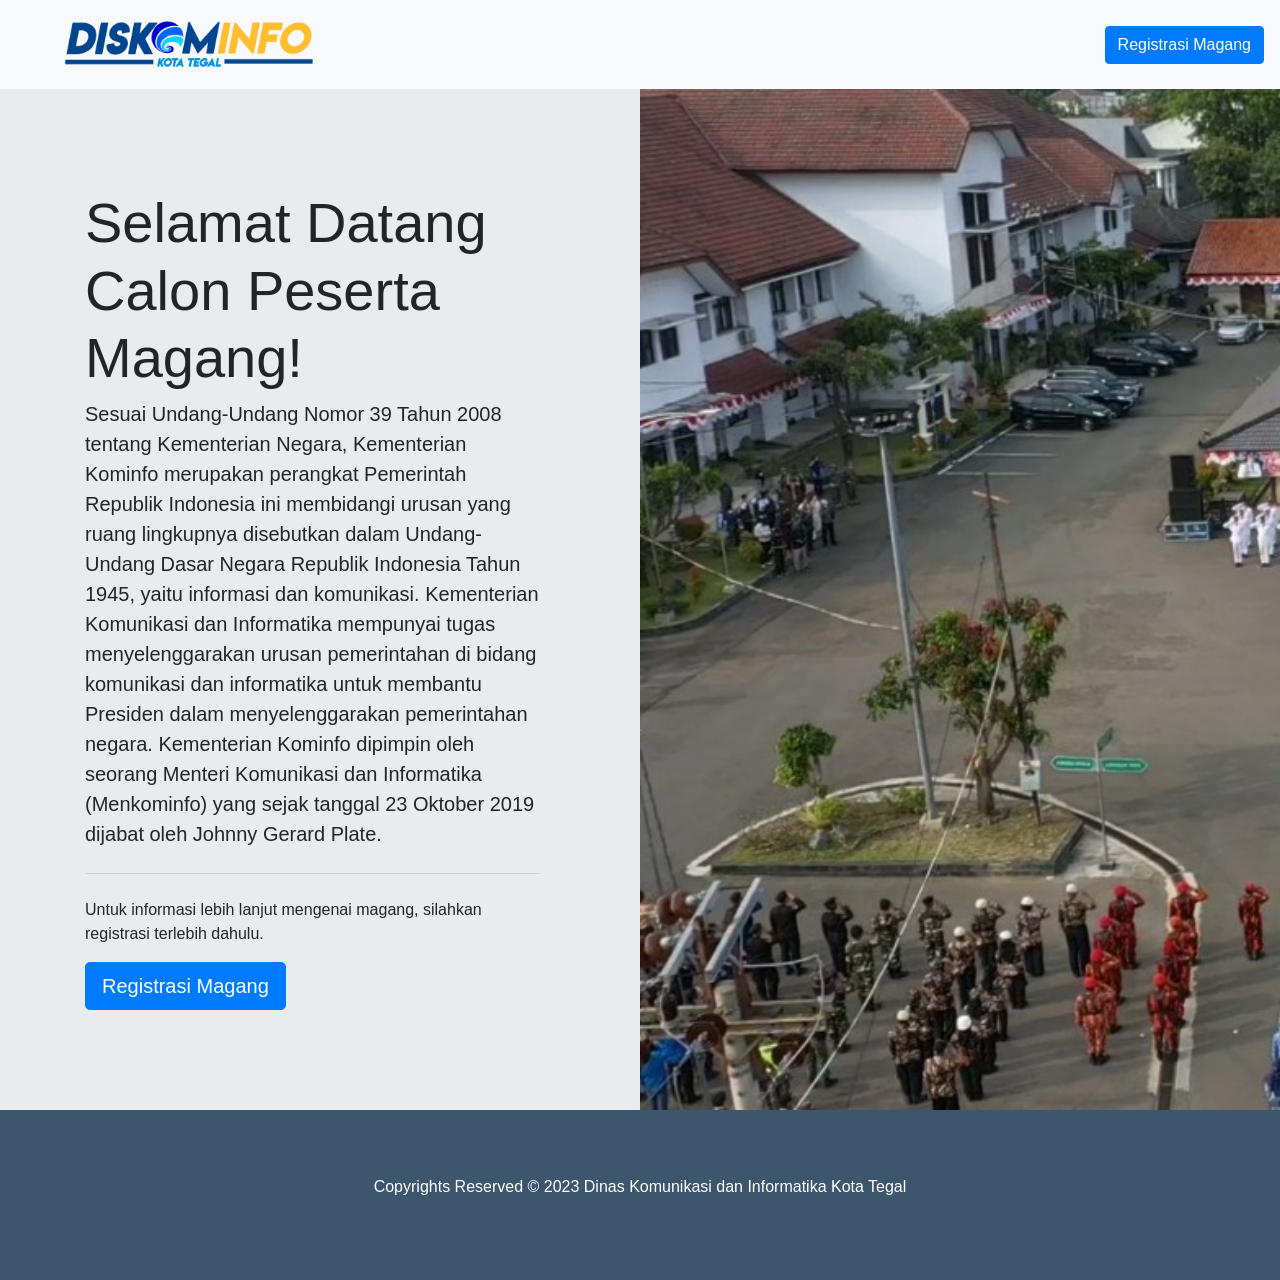
<file: index.html>
<!DOCTYPE html>
<html lang="en">
	<head>
		<meta charset="UTF-8" />
		<meta http-equiv="X-UA-Compatible" content="IE=edge" />
		<meta name="viewport" content="width=device-width, initial-scale=1.0" />
		<link
			rel="stylesheet"
			href="https://cdn.jsdelivr.net/npm/bootstrap@4.3.1/dist/css/bootstrap.min.css"
			integrity="sha384-ggOyR0iXCbMQv3Xipma34MD+dH/1fQ784/j6cY/iJTQUOhcWr7x9JvoRxT2MZw1T"
			crossorigin="anonymous"
		/>
		<link rel="stylesheet" href="./index.css" />
		<link rel="shortcut icon" type="image/x-icon" href="/img/favicon.png" />
		<title>Portal Penerima Magang</title>
	</head>
	<body>
		<!-- navigation bar -->
		<nav class="navbar navbar-expand-lg navbar-light bg-light p-3">
			<a class="navbar-brand ml-5" href="/"><img class="logo-nav" src="./img/logo_diskominfo.png" alt="" /></a>

			<button class="navbar-toggler" type="button" data-toggle="collapse" data-target="#navbarNavAltMarkup" aria-controls="navbarNavAltMarkup" aria-expanded="false" aria-label="Toggle navigation">
				<span class="navbar-toggler-icon"></span>
			</button>
			<div class="collapse navbar-collapse justify-content-end" id="navbarNavAltMarkup">
				<div class="navbar-nav ms-auto">
					<a href="/register.html">
						<div type="button" class="btn btn-primary">Registrasi Magang</div>
					</a>
				</div>
			</div>
		</nav>
		<!-- end of navigation bar -->

		<!-- jumbotron -->

		<div class="row">
			<div class="col-12 col-lg-6 p-0">
				<div class="jumbotron mb-0">
					<h1 class="display-4">Selamat Datang Calon Peserta Magang!</h1>
					<p class="lead">
						Sesuai Undang-Undang Nomor 39 Tahun 2008 tentang Kementerian Negara, Kementerian Kominfo merupakan perangkat Pemerintah Republik Indonesia ini membidangi urusan yang ruang lingkupnya
						disebutkan dalam Undang-Undang Dasar Negara Republik Indonesia Tahun 1945, yaitu informasi dan komunikasi. Kementerian Komunikasi dan Informatika mempunyai tugas menyelenggarakan urusan
						pemerintahan di bidang komunikasi dan informatika untuk membantu Presiden dalam menyelenggarakan pemerintahan negara. Kementerian Kominfo dipimpin oleh seorang Menteri Komunikasi dan
						Informatika (Menkominfo) yang sejak tanggal 23 Oktober 2019 dijabat oleh Johnny Gerard Plate.
					</p>
					<hr class="my-4" />
					<p>Untuk informasi lebih lanjut mengenai magang, silahkan registrasi terlebih dahulu.</p>
					<a class="btn btn-primary btn-lg" href="/register.html" role="button">Registrasi Magang</a>
				</div>
			</div>
			<div class="col-12 col-lg-6 p-0 mb-0">
				<div class="hero-img mb-0">
					<img src="./img/hero-pemkot.jpg" class="img-responsive fit-image" alt="" />
				</div>
			</div>
		</div>

		<!-- end of jumbotron -->

		<!-- footer -->

		<div class="footer d-flex justify-content-center align-items-center text-center"><p>Copyrights Reserved © 2023 Dinas Komunikasi dan Informatika Kota Tegal</p></div>

		<!-- end of footer -->

		<script src="https://code.jquery.com/jquery-3.3.1.slim.min.js" integrity="sha384-q8i/X+965DzO0rT7abK41JStQIAqVgRVzpbzo5smXKp4YfRvH+8abtTE1Pi6jizo" crossorigin="anonymous"></script>
		<script
			src="https://cdn.jsdelivr.net/npm/popper.js@1.14.7/dist/umd/popper.min.js"
			integrity="sha384-UO2eT0CpHqdSJQ6hJty5KVphtPhzWj9WO1clHTMGa3JDZwrnQq4sF86dIHNDz0W1"
			crossorigin="anonymous"
		></script>
		<script
			src="https://cdn.jsdelivr.net/npm/bootstrap@4.3.1/dist/js/bootstrap.min.js"
			integrity="sha384-JjSmVgyd0p3pXB1rRibZUAYoIIy6OrQ6VrjIEaFf/nJGzIxFDsf4x0xIM+B07jRM"
			crossorigin="anonymous"
		></script>
	</body>
</html>
</file>
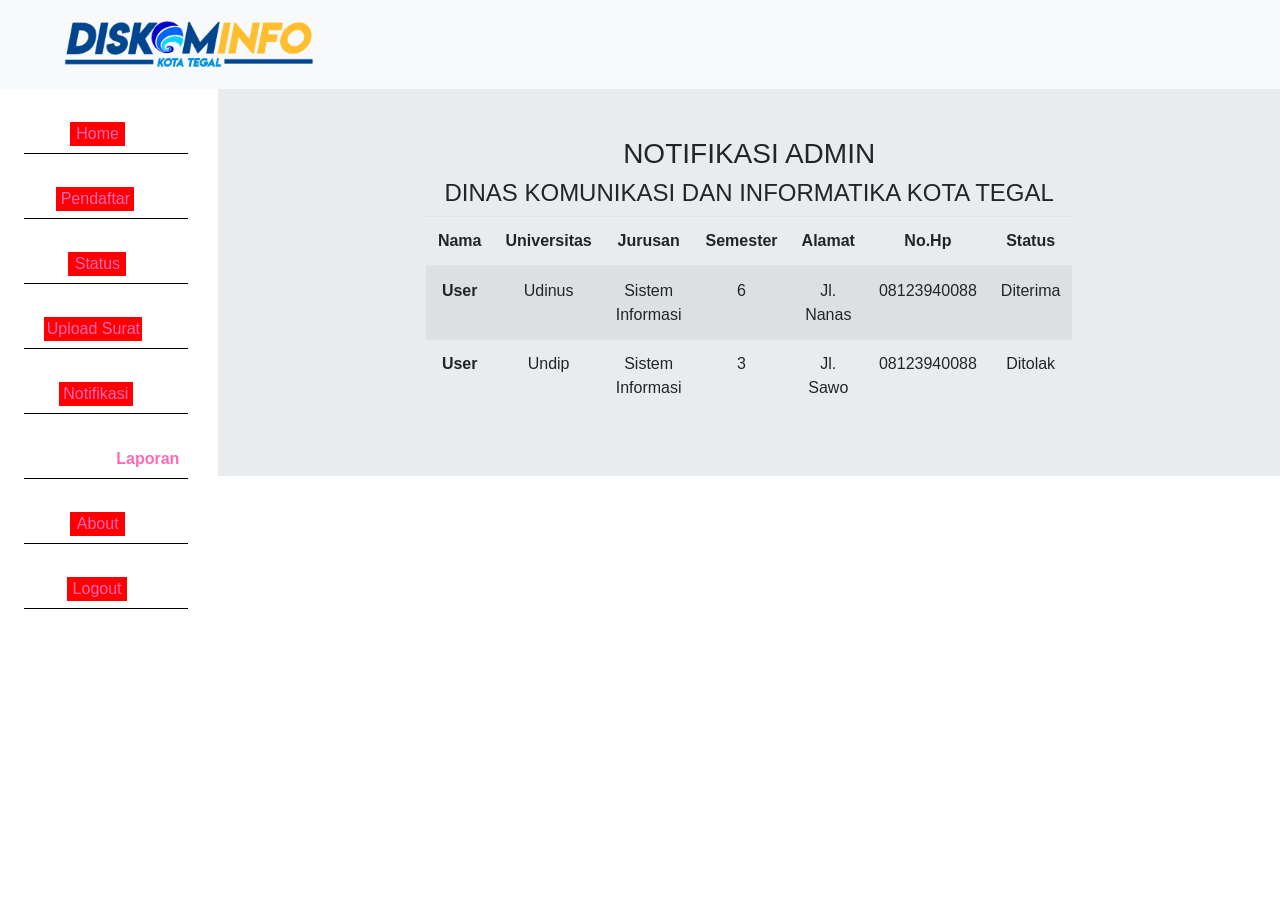
<file: laporan-admin.html>
<!DOCTYPE html>
<html lang="en">
  <head>
    <meta charset="UTF-8" />
    <meta http-equiv="X-UA-Compatible" content="IE=edge" />
    <meta name="viewport" content="width=device-width, initial-scale=1.0" />
    <link rel="stylesheet" href="./index.css" />
    <link
      rel="stylesheet"
      href="https://cdn.jsdelivr.net/npm/bootstrap@4.3.1/dist/css/bootstrap.min.css"
      integrity="sha384-ggOyR0iXCbMQv3Xipma34MD+dH/1fQ784/j6cY/iJTQUOhcWr7x9JvoRxT2MZw1T"
      crossorigin="anonymous"
    />
    <link rel="shortcut icon" type="image/x-icon" href="/img/favicon.png" />
    <title>Dashboard Admin</title>
  </head>
  <body>
    <div class="container-fluid">
      <div class="row">
        <div class="col">
          <nav class="navbar navbar-expand-lg navbar-light bg-light p-3">
            <a class="navbar-brand ml-5" href="/"
              ><img class="logo-nav" src="./img/logo_diskominfo.png" alt=""
            /></a>

            <button
              class="navbar-toggler"
              type="button"
              data-toggle="collapse"
              data-target="#navbarNavAltMarkup"
              aria-controls="navbarNavAltMarkup"
              aria-expanded="false"
              aria-label="Toggle navigation"
            >
              <span class="navbar-toggler-icon"></span>
            </button>
            <div
              class="collapse navbar-collapse justify-content-end"
              id="navbarNavAltMarkup"
            >
              <div class="navbar-nav ms-auto"></div>
            </div>
          </nav>
        </div>
      </div>
      <div class="row">
        <div class="col-2">
          <div class="container-sidebar pl-4 text-center">
            <div class="button-sidebar-section">
              <div class="row">
                <div class="col-2 m-auto"></div>
                <div class="col-10 mt-3">
                  <a
                    id="button-sidebar"
                    href="./dashboard-admin.html"
                    id="button-sidebar"
                  >
                    Home</a
                  >
                </div>
              </div>
            </div>
            <div class="button-sidebar-section">
              <div class="row">
                <div class="col-2 m-auto"></div>
                <div class="col-10 mt-3">
                  <a
                    id="button-sidebar"
                    href="./list-pendaftar.html"
                    id="button-sidebar"
                  >
                    Pendaftar</a
                  >
                </div>
              </div>
            </div>
            <div class="button-sidebar-section">
              <div class="row">
                <div class="col-2 m-auto"></div>
                <div class="col-10 mt-3">
                  <a
                    id="button-sidebar"
                    href="./status-pendaftar.html"
                    id="button-sidebar"
                  >
                    Status</a
                  >
                </div>
              </div>
            </div>
            <div class="button-sidebar-section">
              <div class="row">
                <div class="col-2 m-auto"></div>
                <div class="col-10 mt-3">
                  <a
                    id="button-sidebar"
                    href="./upload-surat.html"
                    id="button-sidebar"
                  >
                    Upload Surat</a
                  >
                </div>
              </div>
            </div>
            <div class="button-sidebar-section">
              <div class="row">
                <div class="col-2 m-auto"></div>
                <div class="col-10 mt-3">
                  <a
                    id="button-sidebar"
                    href="notifikasi-admin.html"
                    id="button-sidebar"
                  >
                    Notifikasi</a
                  >
                </div>
              </div>
            </div>
            <div class="button-sidebar-section">
              <div class="row">
                <div class="col-2 m-auto"></div>
                <div class="col-10 mt-3">
                  <a
                    id="button-sidebar-active"
                    href="laporan-admin.html"
                    id="button-sidebar"
                  >
                    Laporan</a
                  >
                </div>
              </div>
            </div>
            <div class="button-sidebar-section">
              <div class="row">
                <div class="col-2 m-auto"></div>
                <div class="col-10 mt-3">
                  <a
                    id="button-sidebar"
                    href="about-admin.html"
                    id="button-sidebar"
                  >
                    About</a
                  >
                </div>
              </div>
            </div>
            <div class="button-sidebar-section">
              <div class="row">
                <div class="col-2 m-auto"></div>
                <div class="col-10 mt-3">
                  <a id="button-sidebar" href="#" id="button-sidebar">
                    Logout</a
                  >
                </div>
              </div>
            </div>
          </div>
        </div>
        <div class="col">
          <div class="container-content p-5 text-center">
            <h3>NOTIFIKASI ADMIN</h3>
            <h4>DINAS KOMUNIKASI DAN INFORMATIKA KOTA TEGAL</h4>
            <div class="container d-flex justify-content-center">
              <table class="table table-striped">
                <thead>
                  <tr>
                    <th scope="col">Nama</th>
                    <th scope="col">Universitas</th>
                    <th scope="col">Jurusan</th>
                    <th scope="col">Semester</th>
                    <th scope="col">Alamat</th>
                    <th scope="col">No.Hp</th>
                    <th scope="col">Status</th>
                  </tr>
                </thead>
                <tbody>
                  <tr>
                    <th scope="row">User</th>
                    <td>Udinus</td>
                    <td>Sistem Informasi</td>
                    <td>6</td>
                    <td>Jl. Nanas</td>
                    <td>08123940088</td>
                    <td>Diterima</td>
                  </tr>
                  <tr>
                    <th scope="row">User</th>
                    <td>Undip</td>
                    <td>Sistem Informasi</td>
                    <td>3</td>
                    <td>Jl. Sawo</td>
                    <td>08123940088</td>
                    <td>Ditolak</td>
                  </tr>
                </tbody>
              </table>
            </div>
          </div>
        </div>
      </div>
    </div>

    <script
      src="https://code.jquery.com/jquery-3.3.1.slim.min.js"
      integrity="sha384-q8i/X+965DzO0rT7abK41JStQIAqVgRVzpbzo5smXKp4YfRvH+8abtTE1Pi6jizo"
      crossorigin="anonymous"
    ></script>
    <script
      src="https://cdn.jsdelivr.net/npm/popper.js@1.14.7/dist/umd/popper.min.js"
      integrity="sha384-UO2eT0CpHqdSJQ6hJty5KVphtPhzWj9WO1clHTMGa3JDZwrnQq4sF86dIHNDz0W1"
      crossorigin="anonymous"
    ></script>
    <script
      src="https://cdn.jsdelivr.net/npm/bootstrap@4.3.1/dist/js/bootstrap.min.js"
      integrity="sha384-JjSmVgyd0p3pXB1rRibZUAYoIIy6OrQ6VrjIEaFf/nJGzIxFDsf4x0xIM+B07jRM"
      crossorigin="anonymous"
    ></script>
  </body>
</html>
</file>
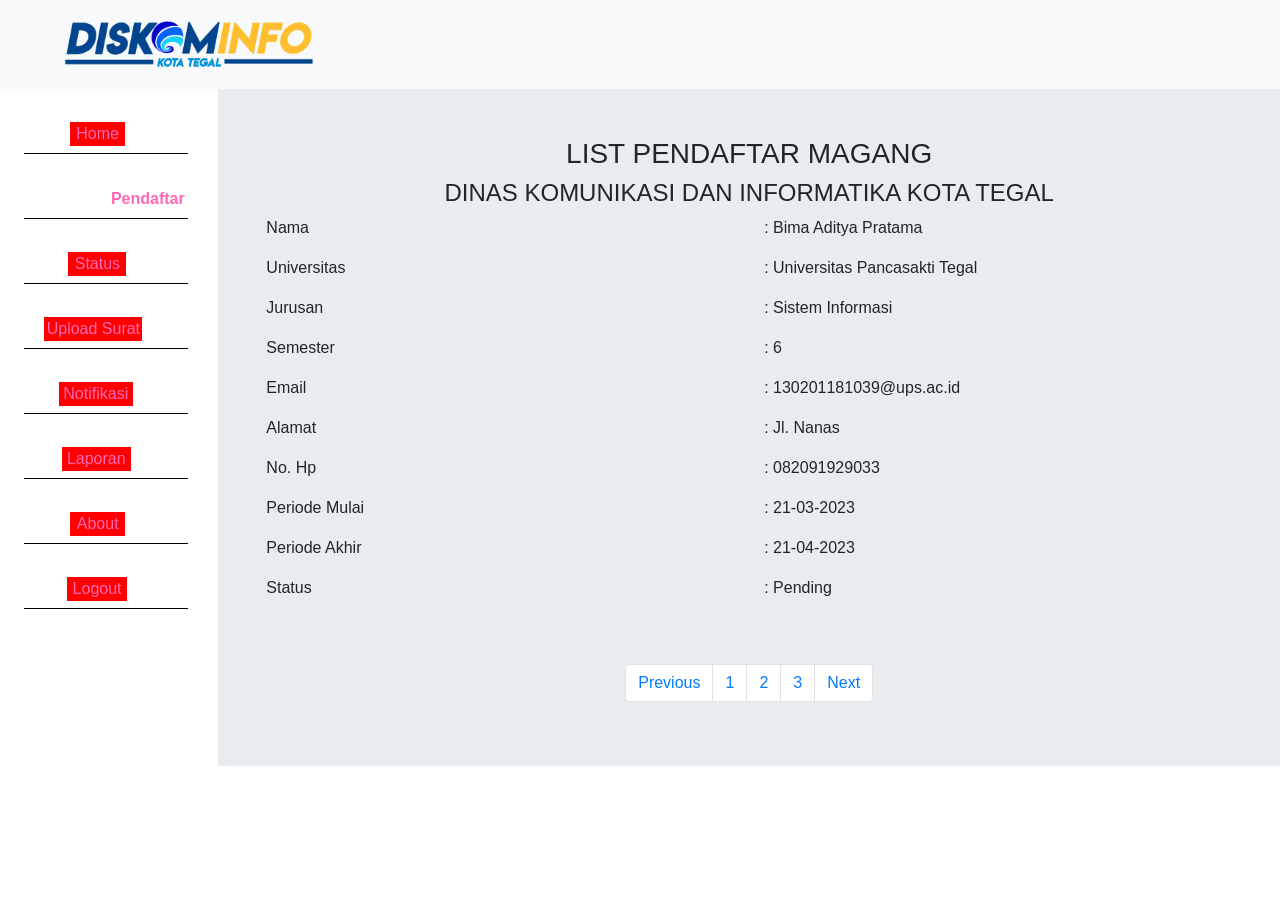
<file: list-pendaftar.html>
<!DOCTYPE html>
<html lang="en">
  <head>
    <meta charset="UTF-8" />
    <meta http-equiv="X-UA-Compatible" content="IE=edge" />
    <meta name="viewport" content="width=device-width, initial-scale=1.0" />
    <link rel="stylesheet" href="./index.css" />
    <link
      rel="stylesheet"
      href="https://cdn.jsdelivr.net/npm/bootstrap@4.3.1/dist/css/bootstrap.min.css"
      integrity="sha384-ggOyR0iXCbMQv3Xipma34MD+dH/1fQ784/j6cY/iJTQUOhcWr7x9JvoRxT2MZw1T"
      crossorigin="anonymous"
    />
    <link rel="shortcut icon" type="image/x-icon" href="/img/favicon.png" />
    <title>Dashboard Admin</title>
  </head>
  <body>
    <div class="container-fluid">
      <div class="row">
        <div class="col">
          <nav class="navbar navbar-expand-lg navbar-light bg-light p-3">
            <a class="navbar-brand ml-5" href="/"
              ><img class="logo-nav" src="./img/logo_diskominfo.png" alt=""
            /></a>

            <button
              class="navbar-toggler"
              type="button"
              data-toggle="collapse"
              data-target="#navbarNavAltMarkup"
              aria-controls="navbarNavAltMarkup"
              aria-expanded="false"
              aria-label="Toggle navigation"
            >
              <span class="navbar-toggler-icon"></span>
            </button>
            <div
              class="collapse navbar-collapse justify-content-end"
              id="navbarNavAltMarkup"
            >
              <div class="navbar-nav ms-auto"></div>
            </div>
          </nav>
        </div>
      </div>
      <div class="row">
        <div class="col-2">
          <div class="container-sidebar pl-4 text-center">
            <div class="button-sidebar-section">
              <div class="row">
                <div class="col-2 m-auto"></div>
                <div class="col-10 mt-3">
                  <a
                    id="button-sidebar"
                    href="./dashboard-admin.html"
                    id="button-sidebar"
                  >
                    Home</a
                  >
                </div>
              </div>
            </div>
            <div class="button-sidebar-section">
              <div class="row">
                <div class="col-2 m-auto"></div>
                <div class="col-10 mt-3">
                  <a
                    id="button-sidebar-active"
                    href="./list-pendaftar.html"
                    id="button-sidebar"
                  >
                    Pendaftar</a
                  >
                </div>
              </div>
            </div>
            <div class="button-sidebar-section">
              <div class="row">
                <div class="col-2 m-auto"></div>
                <div class="col-10 mt-3">
                  <a
                    id="button-sidebar"
                    href="./status-pendaftar.html"
                    id="button-sidebar"
                  >
                    Status</a
                  >
                </div>
              </div>
            </div>
            <div class="button-sidebar-section">
              <div class="row">
                <div class="col-2 m-auto"></div>
                <div class="col-10 mt-3">
                  <a
                    id="button-sidebar"
                    href="/upload-surat.html"
                    id="button-sidebar"
                  >
                    Upload Surat</a
                  >
                </div>
              </div>
            </div>
            <div class="button-sidebar-section">
              <div class="row">
                <div class="col-2 m-auto"></div>
                <div class="col-10 mt-3">
                  <a
                    id="button-sidebar"
                    href="/notifikasi-admin.html"
                    id="button-sidebar"
                  >
                    Notifikasi</a
                  >
                </div>
              </div>
            </div>
            <div class="button-sidebar-section">
              <div class="row">
                <div class="col-2 m-auto"></div>
                <div class="col-10 mt-3">
                  <a
                    id="button-sidebar"
                    href="/laporan-admin.html"
                    id="button-sidebar"
                  >
                    Laporan</a
                  >
                </div>
              </div>
            </div>
            <div class="button-sidebar-section">
              <div class="row">
                <div class="col-2 m-auto"></div>
                <div class="col-10 mt-3">
                  <a
                    id="button-sidebar"
                    href="/about-admin.html"
                    id="button-sidebar"
                  >
                    About</a
                  >
                </div>
              </div>
            </div>
            <div class="button-sidebar-section">
              <div class="row">
                <div class="col-2 m-auto"></div>
                <div class="col-10 mt-3">
                  <a id="button-sidebar" href="#" id="button-sidebar">
                    Logout</a
                  >
                </div>
              </div>
            </div>
          </div>
        </div>
        <div class="col">
          <div class="container-content p-5 text-center">
            <h3>LIST PENDAFTAR MAGANG</h3>
            <h4>DINAS KOMUNIKASI DAN INFORMATIKA KOTA TEGAL</h4>
            <div class="container-form-magang text-left">
              <div class="row">
                <div class="col">
                  <p>Nama</p>
                  <p>Universitas</p>
                  <p>Jurusan</p>
                  <p>Semester</p>
                  <p>Email</p>
                  <p>Alamat</p>
                  <p>No. Hp</p>
                  <p>Periode Mulai</p>
                  <p>Periode Akhir</p>
                  <p>Status</p>
                </div>
                <div class="col">
                  <p>: Bima Aditya Pratama</p>
                  <p>: Universitas Pancasakti Tegal</p>
                  <p>: Sistem Informasi</p>
                  <p>: 6</p>
                  <p>: 130201181039@ups.ac.id</p>
                  <p>: Jl. Nanas</p>
                  <p>: 082091929033</p>
                  <p>: 21-03-2023</p>
                  <p>: 21-04-2023</p>
                  <p>: Pending</p>
                </div>
              </div>
            </div>

            <div
              class="container-pagination d-flex justify-content-center mt-5"
            >
              <nav aria-label="Page navigation example">
                <ul class="pagination">
                  <li class="page-item">
                    <a class="page-link" href="#">Previous</a>
                  </li>
                  <li class="page-item"><a class="page-link" href="#">1</a></li>
                  <li class="page-item"><a class="page-link" href="#">2</a></li>
                  <li class="page-item"><a class="page-link" href="#">3</a></li>
                  <li class="page-item">
                    <a class="page-link" href="#">Next</a>
                  </li>
                </ul>
              </nav>
            </div>
          </div>
        </div>
      </div>
    </div>

    <script
      src="https://code.jquery.com/jquery-3.3.1.slim.min.js"
      integrity="sha384-q8i/X+965DzO0rT7abK41JStQIAqVgRVzpbzo5smXKp4YfRvH+8abtTE1Pi6jizo"
      crossorigin="anonymous"
    ></script>
    <script
      src="https://cdn.jsdelivr.net/npm/popper.js@1.14.7/dist/umd/popper.min.js"
      integrity="sha384-UO2eT0CpHqdSJQ6hJty5KVphtPhzWj9WO1clHTMGa3JDZwrnQq4sF86dIHNDz0W1"
      crossorigin="anonymous"
    ></script>
    <script
      src="https://cdn.jsdelivr.net/npm/bootstrap@4.3.1/dist/js/bootstrap.min.js"
      integrity="sha384-JjSmVgyd0p3pXB1rRibZUAYoIIy6OrQ6VrjIEaFf/nJGzIxFDsf4x0xIM+B07jRM"
      crossorigin="anonymous"
    ></script>
  </body>
</html>
</file>
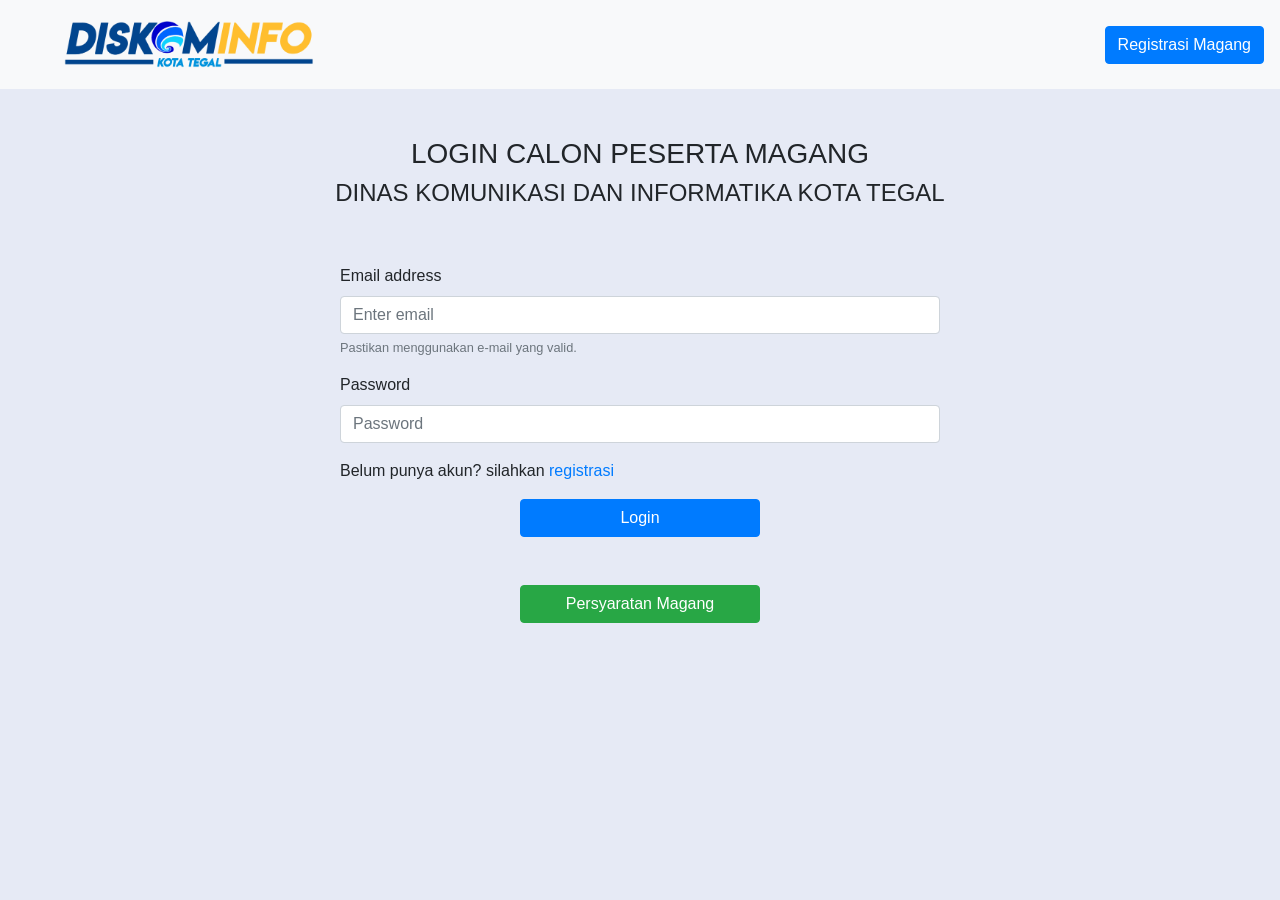
<file: login.html>
<!DOCTYPE html>
<html lang="en">
	<head>
		<meta charset="UTF-8" />
		<meta http-equiv="X-UA-Compatible" content="IE=edge" />
		<meta name="viewport" content="width=device-width, initial-scale=1.0" />
		<link
			rel="stylesheet"
			href="https://cdn.jsdelivr.net/npm/bootstrap@4.3.1/dist/css/bootstrap.min.css"
			integrity="sha384-ggOyR0iXCbMQv3Xipma34MD+dH/1fQ784/j6cY/iJTQUOhcWr7x9JvoRxT2MZw1T"
			crossorigin="anonymous"
		/>
		<link rel="stylesheet" href="./index.css" />
		<link rel="shortcut icon" type="image/x-icon" href="/img/favicon.png" />
		<title>Login Peserta Magang</title>
	</head>
	<body>
		<!-- navigation bar -->
		<nav class="navbar navbar-expand-lg navbar-light bg-light p-3">
			<a class="navbar-brand ml-5" href="/"><img class="logo-nav" src="./img/logo_diskominfo.png" alt="" /></a>

			<button class="navbar-toggler" type="button" data-toggle="collapse" data-target="#navbarNavAltMarkup" aria-controls="navbarNavAltMarkup" aria-expanded="false" aria-label="Toggle navigation">
				<span class="navbar-toggler-icon"></span>
			</button>
			<div class="collapse navbar-collapse justify-content-end" id="navbarNavAltMarkup">
				<div class="navbar-nav ms-auto">
					<a href="/register.html">
						<div type="button" class="btn btn-primary">Registrasi Magang</div>
					</a>
				</div>
			</div>
		</nav>
		<!-- end of navigation bar -->

		<div class="container-fluid d-flex justify-content-center mt-5 flex-wrap">
			<div class="hero text-center">
				<h3>LOGIN CALON PESERTA MAGANG</h3>
				<h4>DINAS KOMUNIKASI DAN INFORMATIKA KOTA TEGAL</h4>
			</div>

			<div class="container-form mt-5">
				<form>
					<div class="form-group">
						<label for="exampleInputEmail1">Email address</label>
						<input type="email" class="form-control" id="exampleInputEmail1" aria-describedby="emailHelp" placeholder="Enter email" />
						<small id="emailHelp" class="form-text text-muted">Pastikan menggunakan e-mail yang valid.</small>
					</div>
					<div class="form-group">
						<label for="exampleInputPassword1">Password</label>
						<input type="password" class="form-control" id="exampleInputPassword1" placeholder="Password" />
					</div>

					<p>Belum punya akun? silahkan <a href="/register.html">registrasi</a></p>

					<div class="register-button text-center">
						<button type="submit" class="btn btn-primary">Login</button>
					</div>

					<div class="terms">
						<div class="register-button text-center mt-5">
							<button type="button" class="btn btn-success" data-toggle="modal" data-target="#exampleModal">Persyaratan Magang</button>

							<div class="modal fade text-left" id="exampleModal" tabindex="-1" role="dialog" aria-labelledby="exampleModalLabel" aria-hidden="true">
								<div class="modal-dialog" role="document">
									<div class="modal-content">
										<div class="modal-header">
											<h5 class="modal-title" id="exampleModalLabel">PERSYARATAN MAGANG</h5>
											<button type="button" class="close" data-dismiss="modal" aria-label="Close">
												<span aria-hidden="true">&times;</span>
											</button>
										</div>
										<div class="modal-body">
											<div class="term-container">
												<ol>
													<li>Warga Negara Indonesia</li>
													<li>Tidak sedang terikat magang dengan instansi lain.</li>
													<li>Mahasiswa aktif</li>
													<li>Sedang menjalani periode magang.</li>
													<li>Menyerahkan berkas berupa surat pengantar.</li>
													<li>Dapat berkomunikasi dengan baik, teliti dan memiliki inisiatif.</li>
													<li>Adaptif dengan perkembangan teknologi digital.</li>
													<li>Dapat berkomitmen dan mampu bekerja dalam tim.</li>
													<li>Menyerahkan laporan magang pada Dinas.</li>
												</ol>
											</div>
										</div>
										<div class="modal-footer">
											<button type="button" class="btn btn-secondary m-auto" data-dismiss="modal">Close</button>
										</div>
									</div>
								</div>
							</div>
						</div>
					</div>
				</form>
			</div>
		</div>

		<script src="https://code.jquery.com/jquery-3.3.1.slim.min.js" integrity="sha384-q8i/X+965DzO0rT7abK41JStQIAqVgRVzpbzo5smXKp4YfRvH+8abtTE1Pi6jizo" crossorigin="anonymous"></script>
		<script
			src="https://cdn.jsdelivr.net/npm/popper.js@1.14.7/dist/umd/popper.min.js"
			integrity="sha384-UO2eT0CpHqdSJQ6hJty5KVphtPhzWj9WO1clHTMGa3JDZwrnQq4sF86dIHNDz0W1"
			crossorigin="anonymous"
		></script>
		<script
			src="https://cdn.jsdelivr.net/npm/bootstrap@4.3.1/dist/js/bootstrap.min.js"
			integrity="sha384-JjSmVgyd0p3pXB1rRibZUAYoIIy6OrQ6VrjIEaFf/nJGzIxFDsf4x0xIM+B07jRM"
			crossorigin="anonymous"
		></script>
	</body>
</html>
</file>
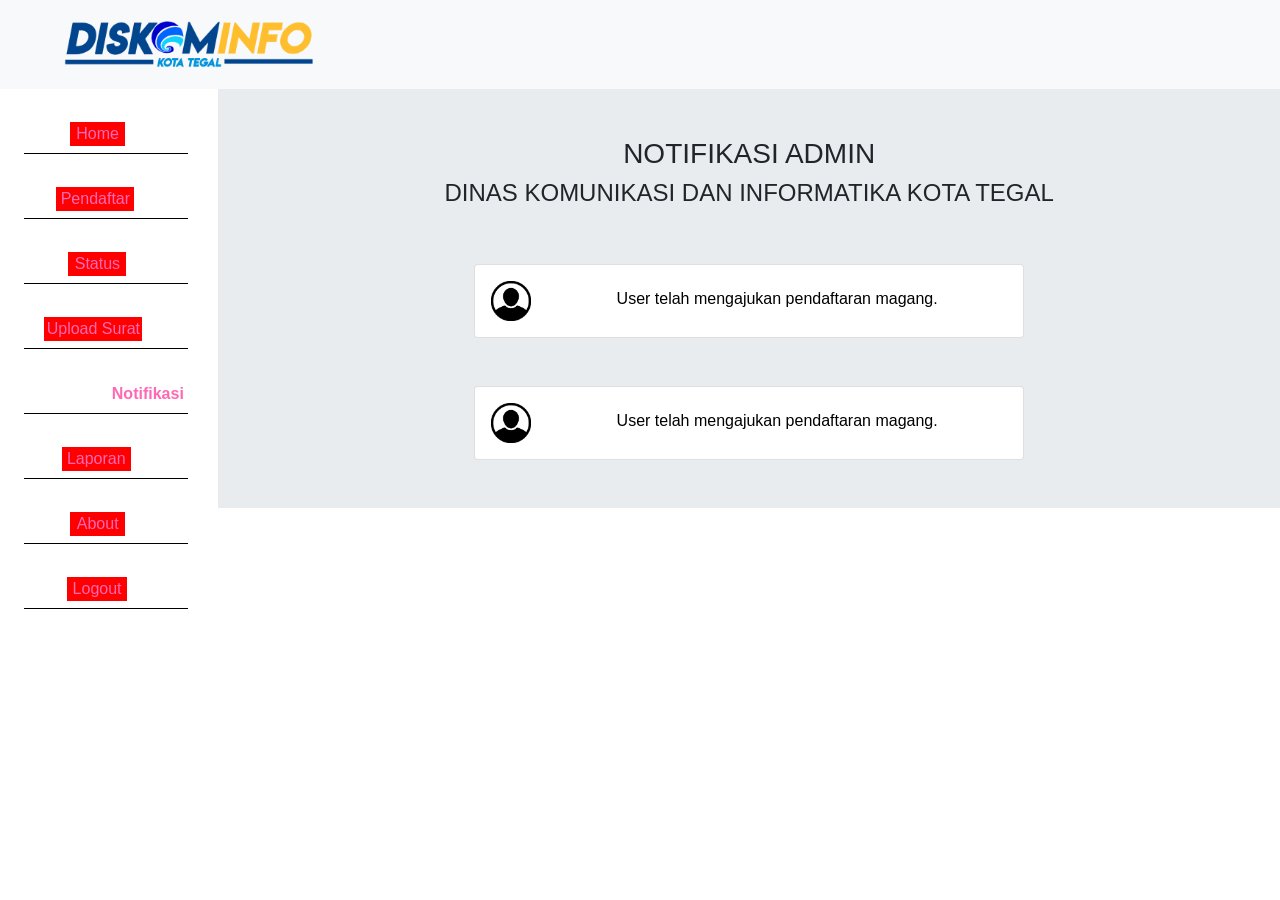
<file: notifikasi-admin.html>
<!DOCTYPE html>
<html lang="en">
  <head>
    <meta charset="UTF-8" />
    <meta http-equiv="X-UA-Compatible" content="IE=edge" />
    <meta name="viewport" content="width=device-width, initial-scale=1.0" />
    <link rel="stylesheet" href="./index.css" />
    <link
      rel="stylesheet"
      href="https://cdn.jsdelivr.net/npm/bootstrap@4.3.1/dist/css/bootstrap.min.css"
      integrity="sha384-ggOyR0iXCbMQv3Xipma34MD+dH/1fQ784/j6cY/iJTQUOhcWr7x9JvoRxT2MZw1T"
      crossorigin="anonymous"
    />
    <link rel="shortcut icon" type="image/x-icon" href="/img/favicon.png" />
    <title>Dashboard Admin</title>
  </head>
  <body>
    <div class="container-fluid">
      <div class="row">
        <div class="col">
          <nav class="navbar navbar-expand-lg navbar-light bg-light p-3">
            <a class="navbar-brand ml-5" href="/"
              ><img class="logo-nav" src="./img/logo_diskominfo.png" alt=""
            /></a>

            <button
              class="navbar-toggler"
              type="button"
              data-toggle="collapse"
              data-target="#navbarNavAltMarkup"
              aria-controls="navbarNavAltMarkup"
              aria-expanded="false"
              aria-label="Toggle navigation"
            >
              <span class="navbar-toggler-icon"></span>
            </button>
            <div
              class="collapse navbar-collapse justify-content-end"
              id="navbarNavAltMarkup"
            >
              <div class="navbar-nav ms-auto"></div>
            </div>
          </nav>
        </div>
      </div>
      <div class="row">
        <div class="col-2">
          <div class="container-sidebar pl-4 text-center">
            <div class="button-sidebar-section">
              <div class="row">
                <div class="col-2 m-auto"></div>
                <div class="col-10 mt-3">
                  <a
                    id="button-sidebar"
                    href="./dashboard-admin.html"
                    id="button-sidebar"
                  >
                    Home</a
                  >
                </div>
              </div>
            </div>
            <div class="button-sidebar-section">
              <div class="row">
                <div class="col-2 m-auto"></div>
                <div class="col-10 mt-3">
                  <a
                    id="button-sidebar"
                    href="./list-pendaftar.html"
                    id="button-sidebar"
                  >
                    Pendaftar</a
                  >
                </div>
              </div>
            </div>
            <div class="button-sidebar-section">
              <div class="row">
                <div class="col-2 m-auto"></div>
                <div class="col-10 mt-3">
                  <a
                    id="button-sidebar"
                    href="./status-pendaftar.html"
                    id="button-sidebar"
                  >
                    Status</a
                  >
                </div>
              </div>
            </div>
            <div class="button-sidebar-section">
              <div class="row">
                <div class="col-2 m-auto"></div>
                <div class="col-10 mt-3">
                  <a
                    id="button-sidebar"
                    href="./upload-surat.html"
                    id="button-sidebar"
                  >
                    Upload Surat</a
                  >
                </div>
              </div>
            </div>
            <div class="button-sidebar-section">
              <div class="row">
                <div class="col-2 m-auto"></div>
                <div class="col-10 mt-3">
                  <a
                    id="button-sidebar-active"
                    href="notifikasi-admin.html"
                    id="button-sidebar"
                  >
                    Notifikasi</a
                  >
                </div>
              </div>
            </div>
            <div class="button-sidebar-section">
              <div class="row">
                <div class="col-2 m-auto"></div>
                <div class="col-10 mt-3">
                  <a
                    id="button-sidebar"
                    href="laporan-admin.html"
                    id="button-sidebar"
                  >
                    Laporan</a
                  >
                </div>
              </div>
            </div>
            <div class="button-sidebar-section">
              <div class="row">
                <div class="col-2 m-auto"></div>
                <div class="col-10 mt-3">
                  <a
                    id="button-sidebar"
                    href="about-admin.html"
                    id="button-sidebar"
                  >
                    About</a
                  >
                </div>
              </div>
            </div>
            <div class="button-sidebar-section">
              <div class="row">
                <div class="col-2 m-auto"></div>
                <div class="col-10 mt-3">
                  <a id="button-sidebar" href="#" id="button-sidebar">
                    Logout</a
                  >
                </div>
              </div>
            </div>
          </div>
        </div>
        <div class="col">
          <div class="container-content p-5 text-center">
            <h3>NOTIFIKASI ADMIN</h3>
            <h4>DINAS KOMUNIKASI DAN INFORMATIKA KOTA TEGAL</h4>
            <div class="container d-flex justify-content-center">
              <div class="card mt-5 p-3">
                <div class="media">
                  <img src="./img/user.png" class="mr-3" />
                  <div class="media-body">
                    <h6 class="mt-2 mb-0">
                      User telah mengajukan pendaftaran magang.
                    </h6>
                  </div>
                </div>
              </div>
            </div>
            <div class="container d-flex justify-content-center">
              <div class="card mt-5 p-3">
                <div class="media">
                  <img src="./img/user.png" class="mr-3" />
                  <div class="media-body">
                    <h6 class="mt-2 mb-0">
                      User telah mengajukan pendaftaran magang.
                    </h6>
                  </div>
                </div>
              </div>
            </div>
          </div>
        </div>
      </div>
    </div>

    <script
      src="https://code.jquery.com/jquery-3.3.1.slim.min.js"
      integrity="sha384-q8i/X+965DzO0rT7abK41JStQIAqVgRVzpbzo5smXKp4YfRvH+8abtTE1Pi6jizo"
      crossorigin="anonymous"
    ></script>
    <script
      src="https://cdn.jsdelivr.net/npm/popper.js@1.14.7/dist/umd/popper.min.js"
      integrity="sha384-UO2eT0CpHqdSJQ6hJty5KVphtPhzWj9WO1clHTMGa3JDZwrnQq4sF86dIHNDz0W1"
      crossorigin="anonymous"
    ></script>
    <script
      src="https://cdn.jsdelivr.net/npm/bootstrap@4.3.1/dist/js/bootstrap.min.js"
      integrity="sha384-JjSmVgyd0p3pXB1rRibZUAYoIIy6OrQ6VrjIEaFf/nJGzIxFDsf4x0xIM+B07jRM"
      crossorigin="anonymous"
    ></script>
  </body>
</html>
</file>
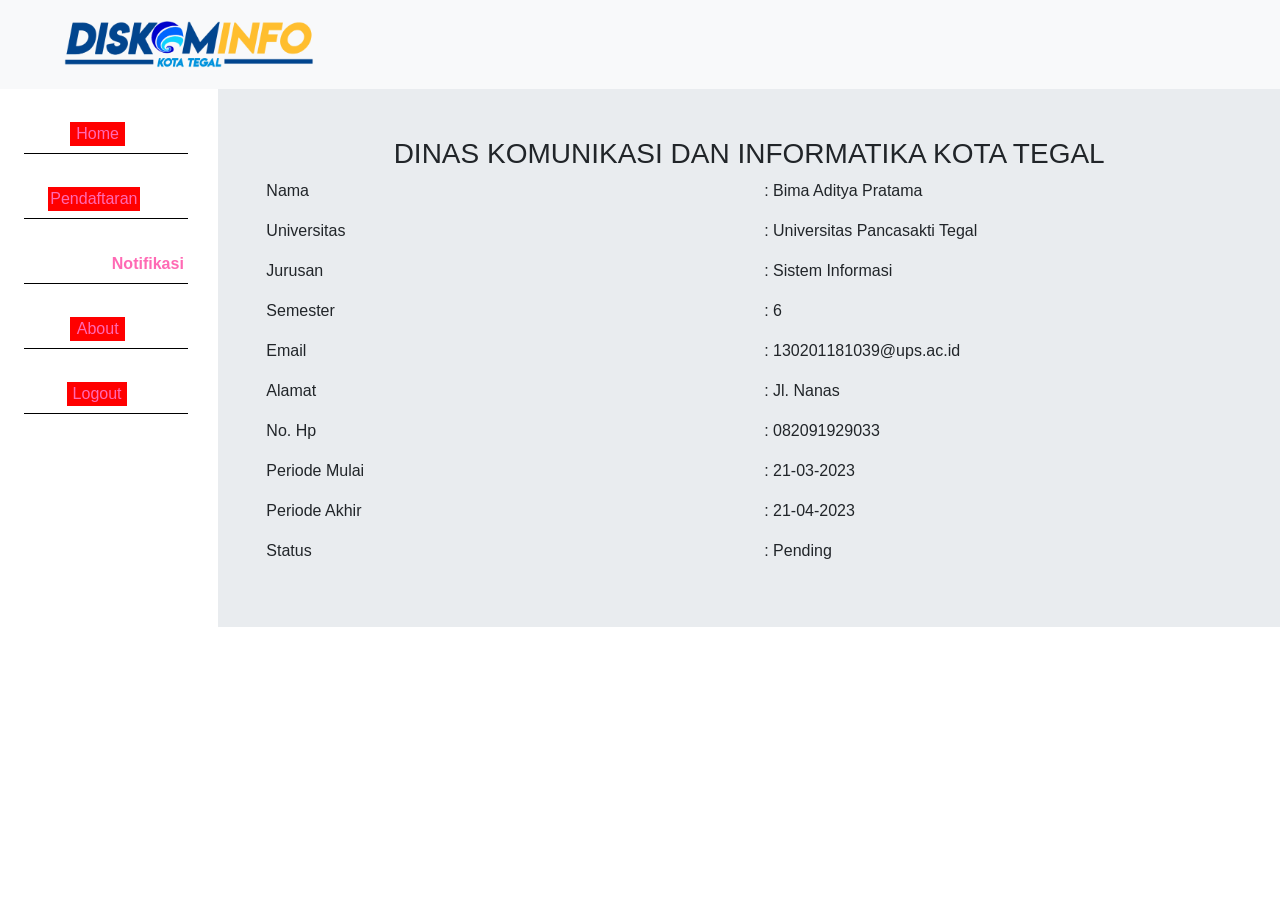
<file: notifikasi-mhs.html>
<!DOCTYPE html>
<html lang="en">
  <head>
    <meta charset="UTF-8" />
    <meta http-equiv="X-UA-Compatible" content="IE=edge" />
    <meta name="viewport" content="width=device-width, initial-scale=1.0" />
    <link rel="stylesheet" href="./index.css" />
    <link
      rel="stylesheet"
      href="https://cdn.jsdelivr.net/npm/bootstrap@4.3.1/dist/css/bootstrap.min.css"
      integrity="sha384-ggOyR0iXCbMQv3Xipma34MD+dH/1fQ784/j6cY/iJTQUOhcWr7x9JvoRxT2MZw1T"
      crossorigin="anonymous"
    />
    <link rel="shortcut icon" type="image/x-icon" href="/img/favicon.png" />
    <title>Dashboard Mahasiswa Magang</title>
  </head>
  <body>
    <div class="container-fluid">
      <div class="row">
        <div class="col">
          <nav class="navbar navbar-expand-lg navbar-light bg-light p-3">
            <a class="navbar-brand ml-5" href="/"
              ><img class="logo-nav" src="./img/logo_diskominfo.png" alt=""
            /></a>

            <button
              class="navbar-toggler"
              type="button"
              data-toggle="collapse"
              data-target="#navbarNavAltMarkup"
              aria-controls="navbarNavAltMarkup"
              aria-expanded="false"
              aria-label="Toggle navigation"
            >
              <span class="navbar-toggler-icon"></span>
            </button>
            <div
              class="collapse navbar-collapse justify-content-end"
              id="navbarNavAltMarkup"
            >
              <div class="navbar-nav ms-auto"></div>
            </div>
          </nav>
        </div>
      </div>
      <div class="row">
        <!-- sidebar -->
        <div class="col-2">
          <div class="container-sidebar text-center pl-4">
            <div class="button-sidebar-section">
              <div class="row">
                <div class="col-2 m-auto"></div>
                <div class="col-10 mt-3">
                  <a
                    id="button-sidebar"
                    href="./dashboard-mhs.html"
                    id="button-sidebar"
                  >
                    Home</a
                  >
                </div>
              </div>
            </div>
            <div class="button-sidebar-section">
              <div class="row">
                <div class="col-2 m-auto"></div>
                <div class="col-10 mt-3">
                  <a
                    id="button-sidebar"
                    href="./registrasi-magang.html"
                    id="button-sidebar"
                  >
                    Pendaftaran</a
                  >
                </div>
              </div>
            </div>
            <div class="button-sidebar-section">
              <div class="row">
                <div class="col-2 m-auto"></div>
                <div class="col-10 mt-3">
                  <a
                    id="button-sidebar-active"
                    href="./notifikasi-mhs.html"
                    id="button-sidebar"
                  >
                    Notifikasi</a
                  >
                </div>
              </div>
            </div>
            <div class="button-sidebar-section">
              <div class="row">
                <div class="col-2 m-auto"></div>
                <div class="col-10 mt-3">
                  <a
                    id="button-sidebar"
                    href="./about-mhs.html"
                    id="button-sidebar"
                  >
                    About</a
                  >
                </div>
              </div>
            </div>
            <div class="button-sidebar-section">
              <div class="row">
                <div class="col-2 m-auto"></div>
                <div class="col-10 mt-3">
                  <a
                    id="button-sidebar"
                    href="./dashboard-mhs.html"
                    id="button-sidebar"
                  >
                    Logout</a
                  >
                </div>
              </div>
            </div>
          </div>
        </div>
        <!-- end of sidebar -->
        <div class="col">
          <div class="container-content p-5 text-center">
            <h3>DINAS KOMUNIKASI DAN INFORMATIKA KOTA TEGAL</h3>

            <div class="container-form-magang text-left">
              <div class="row">
                <div class="col">
                  <p>Nama</p>
                  <p>Universitas</p>
                  <p>Jurusan</p>
                  <p>Semester</p>
                  <p>Email</p>
                  <p>Alamat</p>
                  <p>No. Hp</p>
                  <p>Periode Mulai</p>
                  <p>Periode Akhir</p>
                  <p>Status</p>
                </div>
                <div class="col">
                  <p>: Bima Aditya Pratama</p>
                  <p>: Universitas Pancasakti Tegal</p>
                  <p>: Sistem Informasi</p>
                  <p>: 6</p>
                  <p>: 130201181039@ups.ac.id</p>
                  <p>: Jl. Nanas</p>
                  <p>: 082091929033</p>
                  <p>: 21-03-2023</p>
                  <p>: 21-04-2023</p>
                  <p>: Pending</p>
                </div>
              </div>
            </div>
          </div>
        </div>
      </div>
    </div>

    <script
      src="https://code.jquery.com/jquery-3.3.1.slim.min.js"
      integrity="sha384-q8i/X+965DzO0rT7abK41JStQIAqVgRVzpbzo5smXKp4YfRvH+8abtTE1Pi6jizo"
      crossorigin="anonymous"
    ></script>
    <script
      src="https://cdn.jsdelivr.net/npm/popper.js@1.14.7/dist/umd/popper.min.js"
      integrity="sha384-UO2eT0CpHqdSJQ6hJty5KVphtPhzWj9WO1clHTMGa3JDZwrnQq4sF86dIHNDz0W1"
      crossorigin="anonymous"
    ></script>
    <script
      src="https://cdn.jsdelivr.net/npm/bootstrap@4.3.1/dist/js/bootstrap.min.js"
      integrity="sha384-JjSmVgyd0p3pXB1rRibZUAYoIIy6OrQ6VrjIEaFf/nJGzIxFDsf4x0xIM+B07jRM"
      crossorigin="anonymous"
    ></script>
  </body>
</html>
</file>
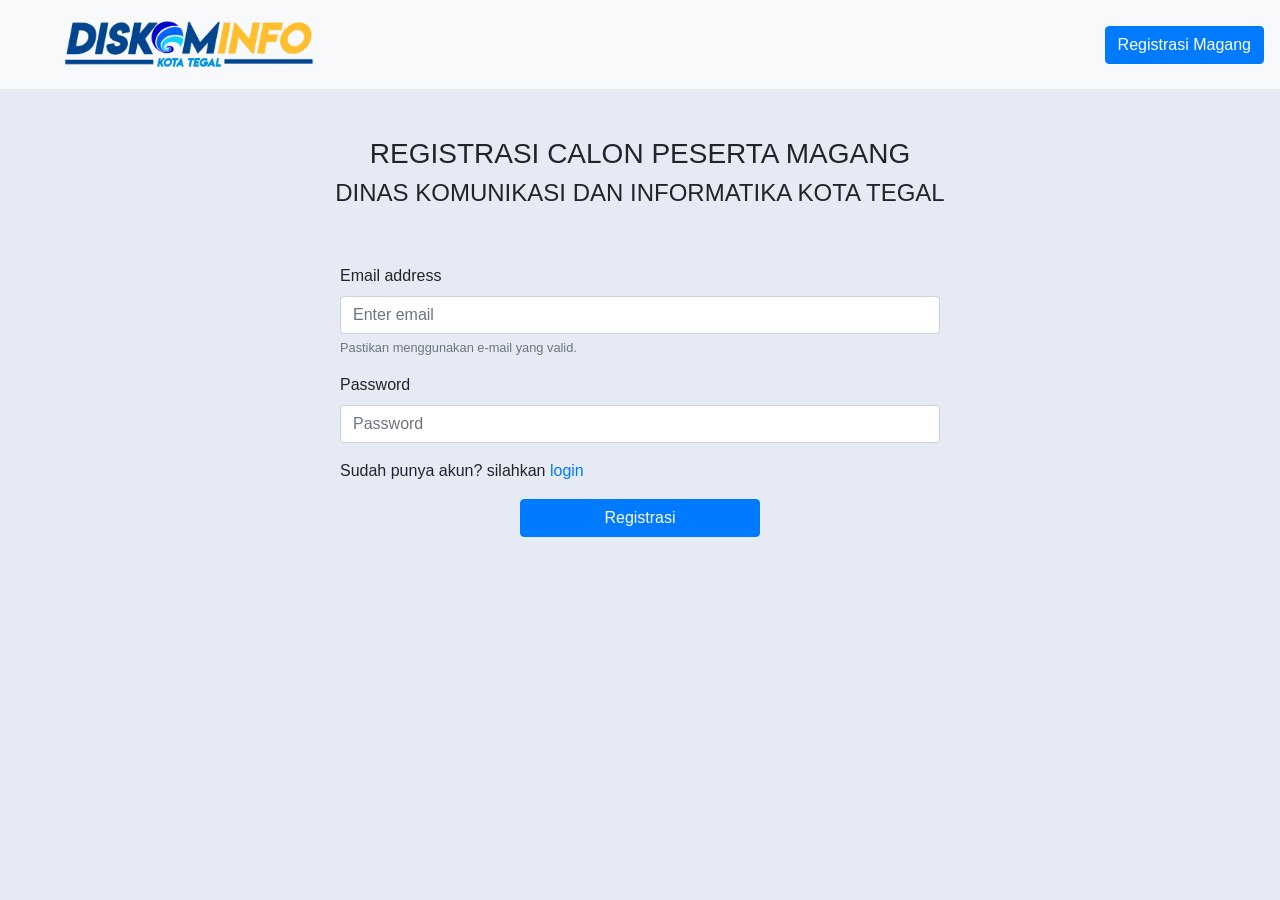
<file: register.html>
<!DOCTYPE html>
<html lang="en">
	<head>
		<meta charset="UTF-8" />
		<meta http-equiv="X-UA-Compatible" content="IE=edge" />
		<meta name="viewport" content="width=device-width, initial-scale=1.0" />
		<link
			rel="stylesheet"
			href="https://cdn.jsdelivr.net/npm/bootstrap@4.3.1/dist/css/bootstrap.min.css"
			integrity="sha384-ggOyR0iXCbMQv3Xipma34MD+dH/1fQ784/j6cY/iJTQUOhcWr7x9JvoRxT2MZw1T"
			crossorigin="anonymous"
		/>
		<link rel="stylesheet" href="./index.css" />
		<link rel="shortcut icon" type="image/x-icon" href="/img/favicon.png" />
		<title>Registrasi Magang</title>
	</head>
	<body>
		<!-- navigation bar -->
		<nav class="navbar navbar-expand-lg navbar-light bg-light p-3">
			<a class="navbar-brand ml-5" href="/"><img class="logo-nav" src="./img/logo_diskominfo.png" alt="" /></a>

			<button class="navbar-toggler" type="button" data-toggle="collapse" data-target="#navbarNavAltMarkup" aria-controls="navbarNavAltMarkup" aria-expanded="false" aria-label="Toggle navigation">
				<span class="navbar-toggler-icon"></span>
			</button>
			<div class="collapse navbar-collapse justify-content-end" id="navbarNavAltMarkup">
				<div class="navbar-nav ms-auto">
					<a href="/register.html">
						<div type="button" class="btn btn-primary">Registrasi Magang</div>
					</a>
				</div>
			</div>
		</nav>
		<!-- end of navigation bar -->

		<div class="container-fluid d-flex justify-content-center mt-5 flex-wrap">
			<div class="hero text-center">
				<h3>REGISTRASI CALON PESERTA MAGANG</h3>
				<h4>DINAS KOMUNIKASI DAN INFORMATIKA KOTA TEGAL</h4>
			</div>

			<div class="container-form mt-5">
				<form name="frmRegister" method="post" action="connect.php">
					<div class="form-group">
						<label for="exampleInputEmail1">Email address</label>
						<input type="email" class="form-control" id="exampleInputEmail1" aria-describedby="emailHelp" placeholder="Enter email" id="txtEmail" name="txtEmail" />
						<small id="emailHelp" class="form-text text-muted">Pastikan menggunakan e-mail yang valid.</small>
					</div>
					<div class="form-group">
						<label for="exampleInputPassword1">Password</label>
						<input type="password" class="form-control" id="exampleInputPassword1" placeholder="Password" id="txtPassword" name="txtPassword" />
					</div>

					<p>Sudah punya akun? silahkan <a href="/login.html">login</a></p>

					<div class="register-button text-center">
						<button type="submit" class="btn btn-primary">Registrasi</button>
					</div>
				</form>
			</div>
		</div>

		<script src="https://code.jquery.com/jquery-3.3.1.slim.min.js" integrity="sha384-q8i/X+965DzO0rT7abK41JStQIAqVgRVzpbzo5smXKp4YfRvH+8abtTE1Pi6jizo" crossorigin="anonymous"></script>
		<script
			src="https://cdn.jsdelivr.net/npm/popper.js@1.14.7/dist/umd/popper.min.js"
			integrity="sha384-UO2eT0CpHqdSJQ6hJty5KVphtPhzWj9WO1clHTMGa3JDZwrnQq4sF86dIHNDz0W1"
			crossorigin="anonymous"
		></script>
		<script
			src="https://cdn.jsdelivr.net/npm/bootstrap@4.3.1/dist/js/bootstrap.min.js"
			integrity="sha384-JjSmVgyd0p3pXB1rRibZUAYoIIy6OrQ6VrjIEaFf/nJGzIxFDsf4x0xIM+B07jRM"
			crossorigin="anonymous"
		></script>
	</body>
</html>
</file>
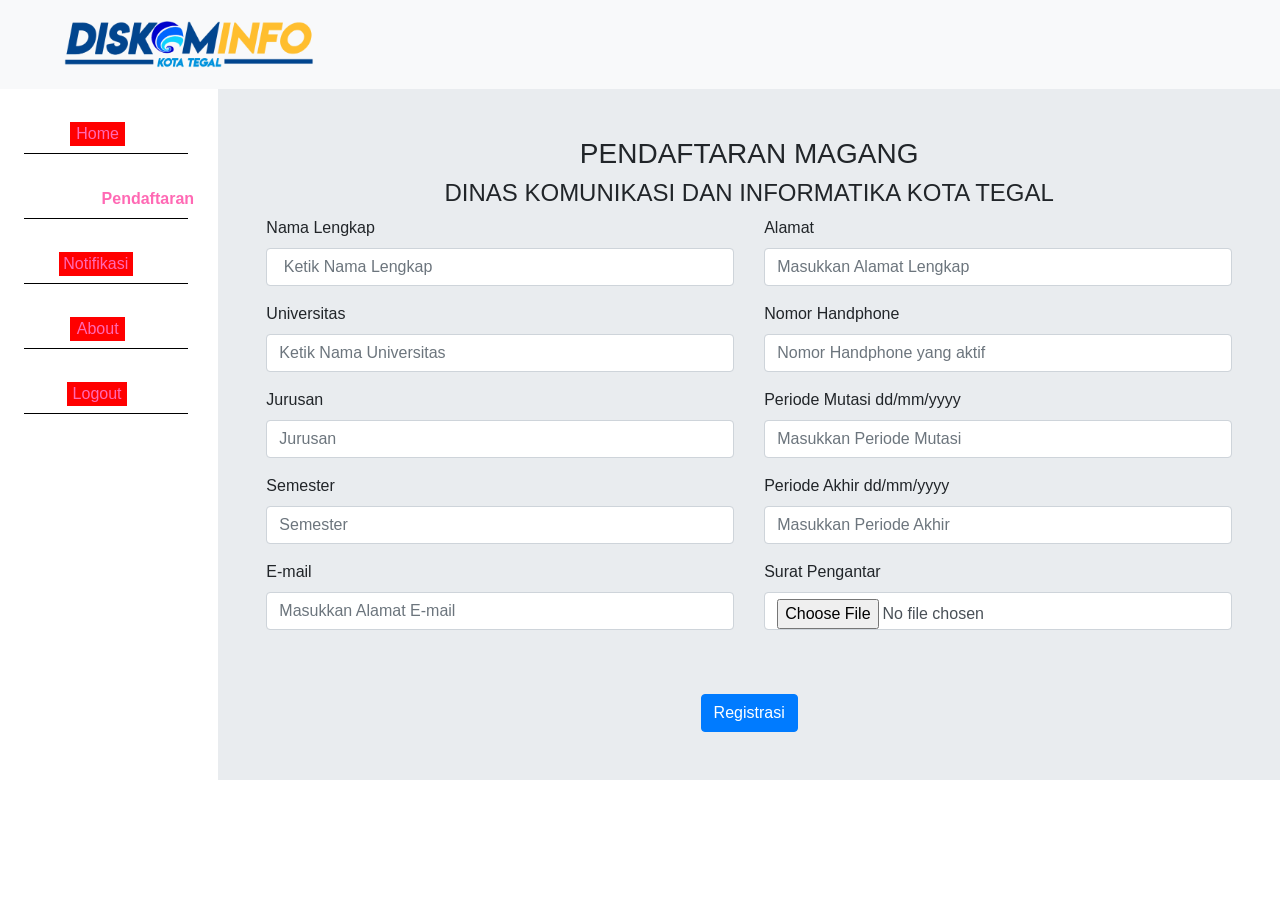
<file: registrasi-magang.html>
<!DOCTYPE html>
<html lang="en">
  <head>
    <meta charset="UTF-8" />
    <meta http-equiv="X-UA-Compatible" content="IE=edge" />
    <meta name="viewport" content="width=device-width, initial-scale=1.0" />
    <link rel="stylesheet" href="./index.css" />
    <link
      rel="stylesheet"
      href="https://cdn.jsdelivr.net/npm/bootstrap@4.3.1/dist/css/bootstrap.min.css"
      integrity="sha384-ggOyR0iXCbMQv3Xipma34MD+dH/1fQ784/j6cY/iJTQUOhcWr7x9JvoRxT2MZw1T"
      crossorigin="anonymous"
    />
    <link rel="shortcut icon" type="image/x-icon" href="/img/favicon.png" />
    <title>Dashboard Mahasiswa Magang</title>
  </head>
  <body>
    <div class="container-fluid">
      <div class="row">
        <div class="col">
          <nav class="navbar navbar-expand-lg navbar-light bg-light p-3">
            <a class="navbar-brand ml-5" href="/"
              ><img class="logo-nav" src="./img/logo_diskominfo.png" alt=""
            /></a>

            <button
              class="navbar-toggler"
              type="button"
              data-toggle="collapse"
              data-target="#navbarNavAltMarkup"
              aria-controls="navbarNavAltMarkup"
              aria-expanded="false"
              aria-label="Toggle navigation"
            >
              <span class="navbar-toggler-icon"></span>
            </button>
            <div
              class="collapse navbar-collapse justify-content-end"
              id="navbarNavAltMarkup"
            >
              <div class="navbar-nav ms-auto"></div>
            </div>
          </nav>
        </div>
      </div>
      <div class="row">
        <!-- sidebar -->
        <div class="col-2">
          <div class="container-sidebar text-center pl-4">
            <div class="button-sidebar-section">
              <div class="row">
                <div class="col-2 m-auto"></div>
                <div class="col-10 mt-3">
                  <a
                    id="button-sidebar"
                    href="./dashboard-mhs.html"
                    id="button-sidebar"
                  >
                    Home</a
                  >
                </div>
              </div>
            </div>
            <div class="button-sidebar-section">
              <div class="row">
                <div class="col-2 m-auto"></div>
                <div class="col-10 mt-3">
                  <a
                    id="button-sidebar-active"
                    href="./registrasi-magang.html"
                    id="button-sidebar"
                  >
                    Pendaftaran</a
                  >
                </div>
              </div>
            </div>
            <div class="button-sidebar-section">
              <div class="row">
                <div class="col-2 m-auto"></div>
                <div class="col-10 mt-3">
                  <a
                    id="button-sidebar"
                    href="./notifikasi-mhs.html"
                    id="button-sidebar"
                  >
                    Notifikasi</a
                  >
                </div>
              </div>
            </div>
            <div class="button-sidebar-section">
              <div class="row">
                <div class="col-2 m-auto"></div>
                <div class="col-10 mt-3">
                  <a
                    id="button-sidebar"
                    href="./about-mhs.html"
                    id="button-sidebar"
                  >
                    About</a
                  >
                </div>
              </div>
            </div>
            <div class="button-sidebar-section">
              <div class="row">
                <div class="col-2 m-auto"></div>
                <div class="col-10 mt-3">
                  <a
                    id="button-sidebar"
                    href="./dashboard-mhs.html"
                    id="button-sidebar"
                  >
                    Logout</a
                  >
                </div>
              </div>
            </div>
          </div>
        </div>
        <!-- end of sidebar -->
        <div class="col">
          <div class="container-content p-5 text-center">
            <h3>PENDAFTARAN MAGANG</h3>
            <h4>DINAS KOMUNIKASI DAN INFORMATIKA KOTA TEGAL</h4>

            <div class="container-form-magang text-left">
              <div class="row">
                <div class="col">
                  <form>
                    <div class="form-group">
                      <label for="exampleInputEmail1">Nama Lengkap</label>
                      <input
                        type="text"
                        class="form-control"
                        id="exampleInputEmail1"
                        aria-describedby="emailHelp"
                        placeholder=" Ketik Nama Lengkap"
                      />
                    </div>
                    <div class="form-group">
                      <label for="exampleInputEmail1">Universitas</label>
                      <input
                        type="text"
                        class="form-control"
                        id="exampleInputEmail1"
                        aria-describedby="emailHelp"
                        placeholder="Ketik Nama Universitas"
                      />
                    </div>
                    <div class="form-group">
                      <label for="exampleInputEmail1">Jurusan</label>
                      <input
                        type="text"
                        class="form-control"
                        id="exampleInputEmail1"
                        aria-describedby="emailHelp"
                        placeholder="Jurusan"
                      />
                    </div>
                    <div class="form-group">
                      <label for="exampleInputEmail1">Semester</label>
                      <input
                        type="text"
                        class="form-control"
                        id="exampleInputEmail1"
                        aria-describedby="emailHelp"
                        placeholder="Semester"
                      />
                    </div>
                    <div class="form-group">
                      <label for="exampleInputEmail1">E-mail</label>
                      <input
                        type="email"
                        class="form-control"
                        id="exampleInputEmail1"
                        aria-describedby="emailHelp"
                        placeholder="Masukkan Alamat E-mail"
                      />
                    </div>
                  </form>
                </div>
                <div class="col">
                  <form>
                    <div class="form-group">
                      <label for="exampleInputEmail1">Alamat</label>
                      <input
                        type="text"
                        class="form-control"
                        id="exampleInputEmail1"
                        aria-describedby="emailHelp"
                        placeholder="Masukkan Alamat Lengkap"
                      />
                    </div>
                    <div class="form-group">
                      <label for="exampleInputEmail1">Nomor Handphone</label>
                      <input
                        type="text"
                        class="form-control"
                        id="exampleInputEmail1"
                        aria-describedby="emailHelp"
                        placeholder="Nomor Handphone yang aktif"
                      />
                    </div>
                    <div class="form-group">
                      <label for="exampleInputEmail1"
                        >Periode Mutasi dd/mm/yyyy</label
                      >
                      <input
                        type="form"
                        class="form-control"
                        id="exampleInputEmail1"
                        aria-describedby="emailHelp"
                        placeholder="Masukkan Periode Mutasi"
                      />
                    </div>
                    <div class="form-group">
                      <label for="exampleInputEmail1"
                        >Periode Akhir dd/mm/yyyy</label
                      >
                      <input
                        type="form"
                        class="form-control"
                        id="exampleInputEmail1"
                        aria-describedby="emailHelp"
                        placeholder="Masukkan Periode Akhir"
                      />
                    </div>
                    <div class="form-group">
                      <label for="exampleInputEmail1">Surat Pengantar</label>
                      <input
                        type="file"
                        class="form-control"
                        id="exampleInputEmail1"
                        placeholder="Enter email"
                      />
                    </div>
                  </form>
                </div>
              </div>
              <div class="row justify-content-center mt-5">
                <button type="button" class="btn btn-primary">
                  Registrasi
                </button>
              </div>
            </div>
          </div>
        </div>
      </div>
    </div>

    <script
      src="https://code.jquery.com/jquery-3.3.1.slim.min.js"
      integrity="sha384-q8i/X+965DzO0rT7abK41JStQIAqVgRVzpbzo5smXKp4YfRvH+8abtTE1Pi6jizo"
      crossorigin="anonymous"
    ></script>
    <script
      src="https://cdn.jsdelivr.net/npm/popper.js@1.14.7/dist/umd/popper.min.js"
      integrity="sha384-UO2eT0CpHqdSJQ6hJty5KVphtPhzWj9WO1clHTMGa3JDZwrnQq4sF86dIHNDz0W1"
      crossorigin="anonymous"
    ></script>
    <script
      src="https://cdn.jsdelivr.net/npm/bootstrap@4.3.1/dist/js/bootstrap.min.js"
      integrity="sha384-JjSmVgyd0p3pXB1rRibZUAYoIIy6OrQ6VrjIEaFf/nJGzIxFDsf4x0xIM+B07jRM"
      crossorigin="anonymous"
    ></script>
  </body>
</html>
</file>
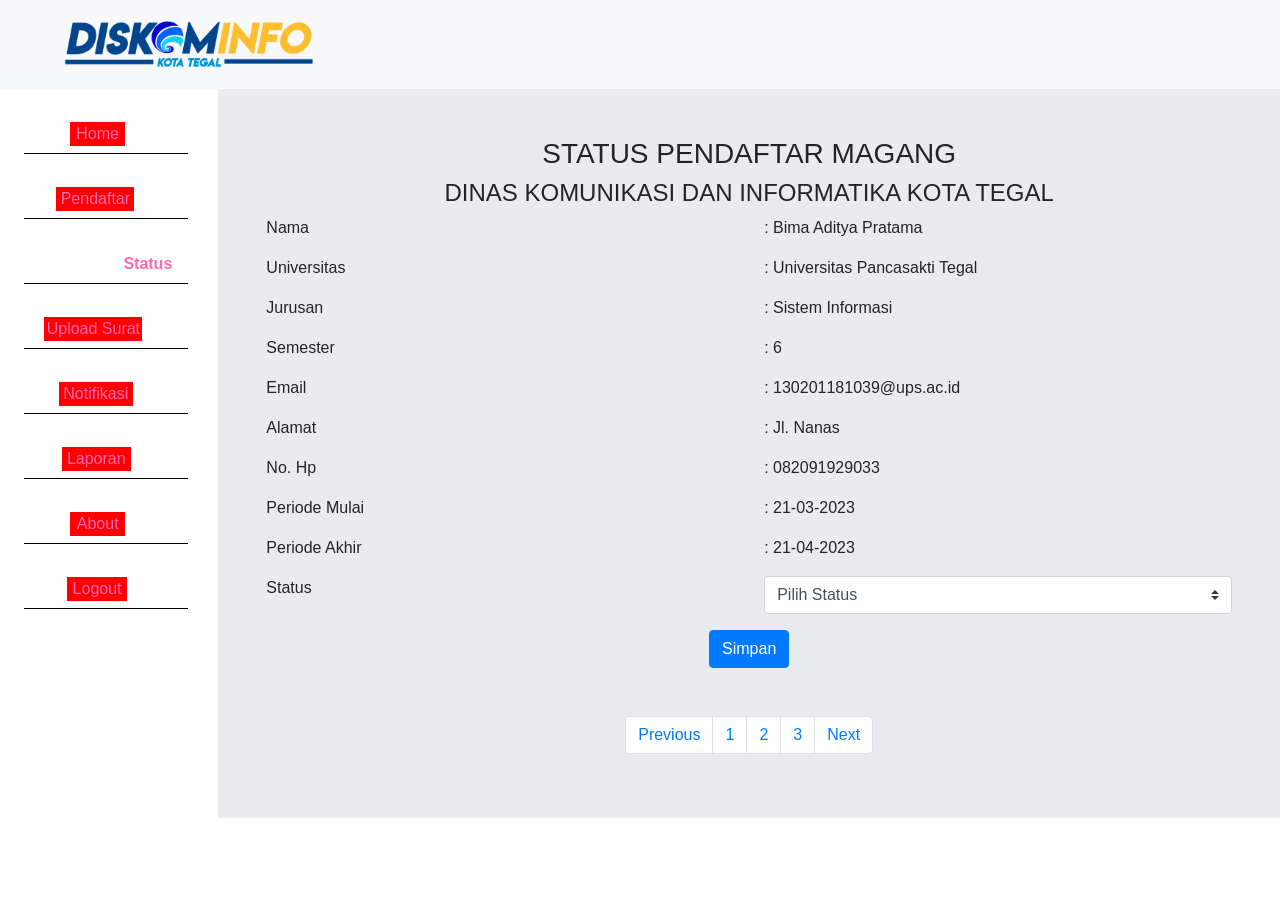
<file: status-pendaftar.html>
<!DOCTYPE html>
<html lang="en">
  <head>
    <meta charset="UTF-8" />
    <meta http-equiv="X-UA-Compatible" content="IE=edge" />
    <meta name="viewport" content="width=device-width, initial-scale=1.0" />
    <link rel="stylesheet" href="./index.css" />
    <link
      rel="stylesheet"
      href="https://cdn.jsdelivr.net/npm/bootstrap@4.3.1/dist/css/bootstrap.min.css"
      integrity="sha384-ggOyR0iXCbMQv3Xipma34MD+dH/1fQ784/j6cY/iJTQUOhcWr7x9JvoRxT2MZw1T"
      crossorigin="anonymous"
    />
    <link rel="shortcut icon" type="image/x-icon" href="/img/favicon.png" />
    <title>Dashboard Admin</title>
  </head>
  <body>
    <div class="container-fluid">
      <div class="row">
        <div class="col">
          <nav class="navbar navbar-expand-lg navbar-light bg-light p-3">
            <a class="navbar-brand ml-5" href="/"
              ><img class="logo-nav" src="./img/logo_diskominfo.png" alt=""
            /></a>

            <button
              class="navbar-toggler"
              type="button"
              data-toggle="collapse"
              data-target="#navbarNavAltMarkup"
              aria-controls="navbarNavAltMarkup"
              aria-expanded="false"
              aria-label="Toggle navigation"
            >
              <span class="navbar-toggler-icon"></span>
            </button>
            <div
              class="collapse navbar-collapse justify-content-end"
              id="navbarNavAltMarkup"
            >
              <div class="navbar-nav ms-auto"></div>
            </div>
          </nav>
        </div>
      </div>
      <div class="row">
        <div class="col-2">
          <div class="container-sidebar pl-4 text-center">
            <div class="button-sidebar-section">
              <div class="row">
                <div class="col-2 m-auto"></div>
                <div class="col-10 mt-3">
                  <a
                    id="button-sidebar"
                    href="./dashboard-admin.html"
                    id="button-sidebar"
                  >
                    Home</a
                  >
                </div>
              </div>
            </div>
            <div class="button-sidebar-section">
              <div class="row">
                <div class="col-2 m-auto"></div>
                <div class="col-10 mt-3">
                  <a
                    id="button-sidebar"
                    href="./list-pendaftar.html"
                    id="button-sidebar"
                  >
                    Pendaftar</a
                  >
                </div>
              </div>
            </div>
            <div class="button-sidebar-section">
              <div class="row">
                <div class="col-2 m-auto"></div>
                <div class="col-10 mt-3">
                  <a
                    id="button-sidebar-active"
                    href="./status-pendaftar.html"
                    id="button-sidebar"
                  >
                    Status</a
                  >
                </div>
              </div>
            </div>
            <div class="button-sidebar-section">
              <div class="row">
                <div class="col-2 m-auto"></div>
                <div class="col-10 mt-3">
                  <a
                    id="button-sidebar"
                    href="./upload-surat.html"
                    id="button-sidebar"
                  >
                    Upload Surat</a
                  >
                </div>
              </div>
            </div>
            <div class="button-sidebar-section">
              <div class="row">
                <div class="col-2 m-auto"></div>
                <div class="col-10 mt-3">
                  <a
                    id="button-sidebar"
                    href="./notifikasi-admin.html"
                    id="button-sidebar"
                  >
                    Notifikasi</a
                  >
                </div>
              </div>
            </div>
            <div class="button-sidebar-section">
              <div class="row">
                <div class="col-2 m-auto"></div>
                <div class="col-10 mt-3">
                  <a
                    id="button-sidebar"
                    href="./laporan-admin.html"
                    id="button-sidebar"
                  >
                    Laporan</a
                  >
                </div>
              </div>
            </div>
            <div class="button-sidebar-section">
              <div class="row">
                <div class="col-2 m-auto"></div>
                <div class="col-10 mt-3">
                  <a
                    id="button-sidebar"
                    href="./about-admin.html"
                    id="button-sidebar"
                  >
                    About</a
                  >
                </div>
              </div>
            </div>
            <div class="button-sidebar-section">
              <div class="row">
                <div class="col-2 m-auto"></div>
                <div class="col-10 mt-3">
                  <a id="button-sidebar" href="#" id="button-sidebar">
                    Logout</a
                  >
                </div>
              </div>
            </div>
          </div>
        </div>
        <div class="col">
          <div class="container-content p-5 text-center">
            <h3>STATUS PENDAFTAR MAGANG</h3>
            <h4>DINAS KOMUNIKASI DAN INFORMATIKA KOTA TEGAL</h4>
            <div class="container-form-magang text-left">
              <div class="row">
                <div class="col">
                  <p>Nama</p>
                  <p>Universitas</p>
                  <p>Jurusan</p>
                  <p>Semester</p>
                  <p>Email</p>
                  <p>Alamat</p>
                  <p>No. Hp</p>
                  <p>Periode Mulai</p>
                  <p>Periode Akhir</p>
                  <p>Status</p>
                </div>
                <div class="col">
                  <p>: Bima Aditya Pratama</p>
                  <p>: Universitas Pancasakti Tegal</p>
                  <p>: Sistem Informasi</p>
                  <p>: 6</p>
                  <p>: 130201181039@ups.ac.id</p>
                  <p>: Jl. Nanas</p>
                  <p>: 082091929033</p>
                  <p>: 21-03-2023</p>
                  <p>: 21-04-2023</p>
                  <div class="input-group mb-3">
                    <select class="custom-select" id="inputGroupSelect02">
                      <option selected>Pilih Status</option>
                      <option value="1">Diterima</option>
                      <option value="1">Ditolak</option>
                    </select>
                  </div>
                </div>
              </div>
              <div class="container d-flex justify-content-center">
                <button type="button" class="btn btn-primary">Simpan</button>
              </div>
            </div>
            <div
              class="container-pagination d-flex justify-content-center mt-5"
            >
              <nav aria-label="Page navigation example">
                <ul class="pagination">
                  <li class="page-item">
                    <a class="page-link" href="#">Previous</a>
                  </li>
                  <li class="page-item"><a class="page-link" href="#">1</a></li>
                  <li class="page-item"><a class="page-link" href="#">2</a></li>
                  <li class="page-item"><a class="page-link" href="#">3</a></li>
                  <li class="page-item">
                    <a class="page-link" href="#">Next</a>
                  </li>
                </ul>
              </nav>
            </div>
          </div>
        </div>
      </div>
    </div>

    <script
      src="https://code.jquery.com/jquery-3.3.1.slim.min.js"
      integrity="sha384-q8i/X+965DzO0rT7abK41JStQIAqVgRVzpbzo5smXKp4YfRvH+8abtTE1Pi6jizo"
      crossorigin="anonymous"
    ></script>
    <script
      src="https://cdn.jsdelivr.net/npm/popper.js@1.14.7/dist/umd/popper.min.js"
      integrity="sha384-UO2eT0CpHqdSJQ6hJty5KVphtPhzWj9WO1clHTMGa3JDZwrnQq4sF86dIHNDz0W1"
      crossorigin="anonymous"
    ></script>
    <script
      src="https://cdn.jsdelivr.net/npm/bootstrap@4.3.1/dist/js/bootstrap.min.js"
      integrity="sha384-JjSmVgyd0p3pXB1rRibZUAYoIIy6OrQ6VrjIEaFf/nJGzIxFDsf4x0xIM+B07jRM"
      crossorigin="anonymous"
    ></script>
  </body>
</html>
</file>
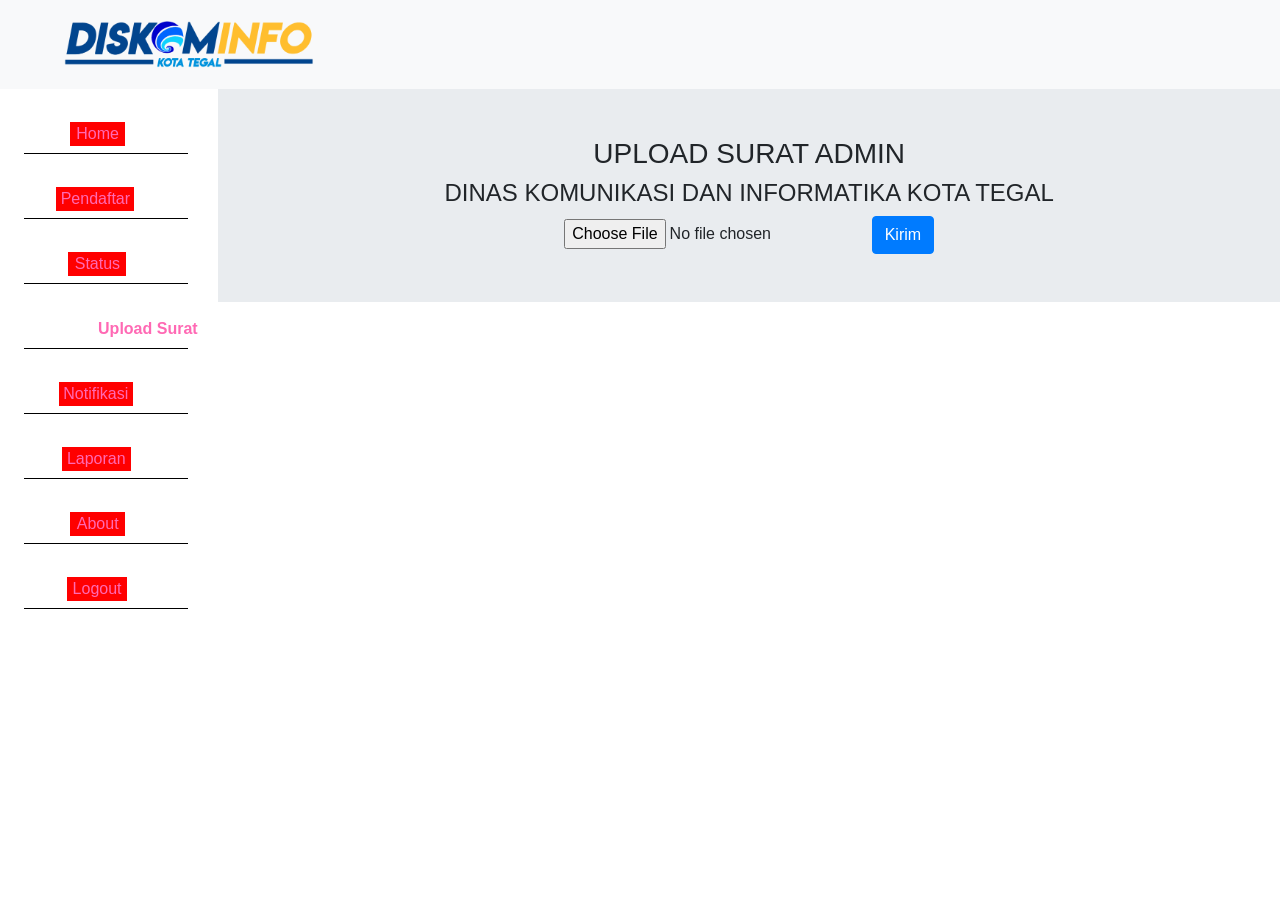
<file: upload-surat.html>
<!DOCTYPE html>
<html lang="en">
  <head>
    <meta charset="UTF-8" />
    <meta http-equiv="X-UA-Compatible" content="IE=edge" />
    <meta name="viewport" content="width=device-width, initial-scale=1.0" />
    <link rel="stylesheet" href="./index.css" />
    <link
      rel="stylesheet"
      href="https://cdn.jsdelivr.net/npm/bootstrap@4.3.1/dist/css/bootstrap.min.css"
      integrity="sha384-ggOyR0iXCbMQv3Xipma34MD+dH/1fQ784/j6cY/iJTQUOhcWr7x9JvoRxT2MZw1T"
      crossorigin="anonymous"
    />
    <link rel="shortcut icon" type="image/x-icon" href="/img/favicon.png" />
    <title>Dashboard Admin</title>
  </head>
  <body>
    <div class="container-fluid">
      <div class="row">
        <div class="col">
          <nav class="navbar navbar-expand-lg navbar-light bg-light p-3">
            <a class="navbar-brand ml-5" href="/"
              ><img class="logo-nav" src="./img/logo_diskominfo.png" alt=""
            /></a>

            <button
              class="navbar-toggler"
              type="button"
              data-toggle="collapse"
              data-target="#navbarNavAltMarkup"
              aria-controls="navbarNavAltMarkup"
              aria-expanded="false"
              aria-label="Toggle navigation"
            >
              <span class="navbar-toggler-icon"></span>
            </button>
            <div
              class="collapse navbar-collapse justify-content-end"
              id="navbarNavAltMarkup"
            >
              <div class="navbar-nav ms-auto"></div>
            </div>
          </nav>
        </div>
      </div>
      <div class="row">
        <div class="col-2">
          <div class="container-sidebar pl-4 text-center">
            <div class="button-sidebar-section">
              <div class="row">
                <div class="col-2 m-auto"></div>
                <div class="col-10 mt-3">
                  <a
                    id="button-sidebar"
                    href="./dashboard-admin.html"
                    id="button-sidebar"
                  >
                    Home</a
                  >
                </div>
              </div>
            </div>
            <div class="button-sidebar-section">
              <div class="row">
                <div class="col-2 m-auto"></div>
                <div class="col-10 mt-3">
                  <a
                    id="button-sidebar"
                    href="./list-pendaftar.html"
                    id="button-sidebar"
                  >
                    Pendaftar</a
                  >
                </div>
              </div>
            </div>
            <div class="button-sidebar-section">
              <div class="row">
                <div class="col-2 m-auto"></div>
                <div class="col-10 mt-3">
                  <a
                    id="button-sidebar"
                    href="./status-pendaftar.html"
                    id="button-sidebar"
                  >
                    Status</a
                  >
                </div>
              </div>
            </div>
            <div class="button-sidebar-section">
              <div class="row">
                <div class="col-2 m-auto"></div>
                <div class="col-10 mt-3">
                  <a
                    id="button-sidebar-active"
                    href="./upload-surat.html"
                    id="button-sidebar"
                  >
                    Upload Surat</a
                  >
                </div>
              </div>
            </div>
            <div class="button-sidebar-section">
              <div class="row">
                <div class="col-2 m-auto"></div>
                <div class="col-10 mt-3">
                  <a
                    id="button-sidebar"
                    href="./notifikasi-admin.html"
                    id="button-sidebar"
                  >
                    Notifikasi</a
                  >
                </div>
              </div>
            </div>
            <div class="button-sidebar-section">
              <div class="row">
                <div class="col-2 m-auto"></div>
                <div class="col-10 mt-3">
                  <a
                    id="button-sidebar"
                    href="laporan-admin.html"
                    id="button-sidebar"
                  >
                    Laporan</a
                  >
                </div>
              </div>
            </div>
            <div class="button-sidebar-section">
              <div class="row">
                <div class="col-2 m-auto"></div>
                <div class="col-10 mt-3">
                  <a
                    id="button-sidebar"
                    href="about-admin.html"
                    id="button-sidebar"
                  >
                    About</a
                  >
                </div>
              </div>
            </div>
            <div class="button-sidebar-section">
              <div class="row">
                <div class="col-2 m-auto"></div>
                <div class="col-10 mt-3">
                  <a id="button-sidebar" href="#" id="button-sidebar">
                    Logout</a
                  >
                </div>
              </div>
            </div>
          </div>
        </div>
        <div class="col">
          <div class="container-content p-5 text-center">
            <h3>UPLOAD SURAT ADMIN</h3>
            <h4>DINAS KOMUNIKASI DAN INFORMATIKA KOTA TEGAL</h4>
            <div class="container-form-upload-surat">
              <form action="/action_page.php">
                <input type="file" id="myFile" name="filename" />
                <button type="button" class="btn btn-primary">Kirim</button>
              </form>
            </div>
          </div>
        </div>
      </div>
    </div>

    <script
      src="https://code.jquery.com/jquery-3.3.1.slim.min.js"
      integrity="sha384-q8i/X+965DzO0rT7abK41JStQIAqVgRVzpbzo5smXKp4YfRvH+8abtTE1Pi6jizo"
      crossorigin="anonymous"
    ></script>
    <script
      src="https://cdn.jsdelivr.net/npm/popper.js@1.14.7/dist/umd/popper.min.js"
      integrity="sha384-UO2eT0CpHqdSJQ6hJty5KVphtPhzWj9WO1clHTMGa3JDZwrnQq4sF86dIHNDz0W1"
      crossorigin="anonymous"
    ></script>
    <script
      src="https://cdn.jsdelivr.net/npm/bootstrap@4.3.1/dist/js/bootstrap.min.js"
      integrity="sha384-JjSmVgyd0p3pXB1rRibZUAYoIIy6OrQ6VrjIEaFf/nJGzIxFDsf4x0xIM+B07jRM"
      crossorigin="anonymous"
    ></script>
  </body>
</html>
</file>
<file: index.css>
.logo-nav {
	width: 250px;
}

.container-form {
	width: 600px;
}

.list-nama ul {
	list-style-type: none !important;
	list-style: none !important;
}

.jumbotron {
	padding: 100px;
}

.register-button button {
	width: 240px;
}

.hero {
	width: 100%;
}

.hero-img {
	width: 100%;
	height: 100%;
}

.hero-img img {
	object-fit: cover;

	height: 100%;
}

html,
body {
	max-width: 100%;
	overflow-x: hidden;
}

.footer {
	height: 170px;
	background-color: #3d566e;
	text-align: center;
	color: white;
}

/* sidebar */

.container-content {
	background-color: #e9ecef;
	height: auto;
}

#button-sidebar {
	all: unset;
	padding: 0;
	display: flex;
	justify-content: center;
	align-items: center;
	width: 100%;
	height: 100%;
	background-color: red;
	border: none;
	text-decoration: none;
}

#button-sidebar-active {
	background-color: transparent;
	font-weight: 900;
	padding: 10px;
	width: 220px;
	border: none;
}

.button-sidebar-section img {
	width: 40px;
}

.button-sidebar-section {
	display: flex;
	justify-content: center;
	align-items: center;
	border-bottom: 1px solid black;
	height: 55px;
	margin-top: 10px;
}

.button-sidebar-section a {
	display: flex;
	justify-content: center;
	align-items: center;
	text-decoration: none;
	color: hotpink !important;
	width: 100%;
	height: 100%;
}

.button-sidebar-section a:hover {
	text-decoration: none;
}

.container-fluid {
	padding: 0px !important;
}

#inputGroupSelect02 {
	width: 80px;
}

/* notif */
@import url("https://fonts.googleapis.com/css2?family=Roboto&display=swap");

body {
	background-color: #e6eaf5;
	font-family: "Roboto", sans-serif;
}
.card {
	width: 550px;

	border: none;
	border-radius: 30px;
	background-color: #597afd;
}
h6 {
	color: #000000;
}
.text {
	color: #b2c9ff;
}

.media img {
	width: 40px;
}

.pemberitahuan-magang {
	background-color: darkgray;
	padding: 20px;
	border-radius: 12px;
	margin-top: 12px;
}

.pemberitahuan-magang p {
	color: red;
}

.table-responsive table {
	width: 100px;
	overflow-x: auto;
}

.table {
	width: 100px !important;
}

#status-diterima {
	color: green;
}

#status-ditolak {
	color: red;
}
</file>
